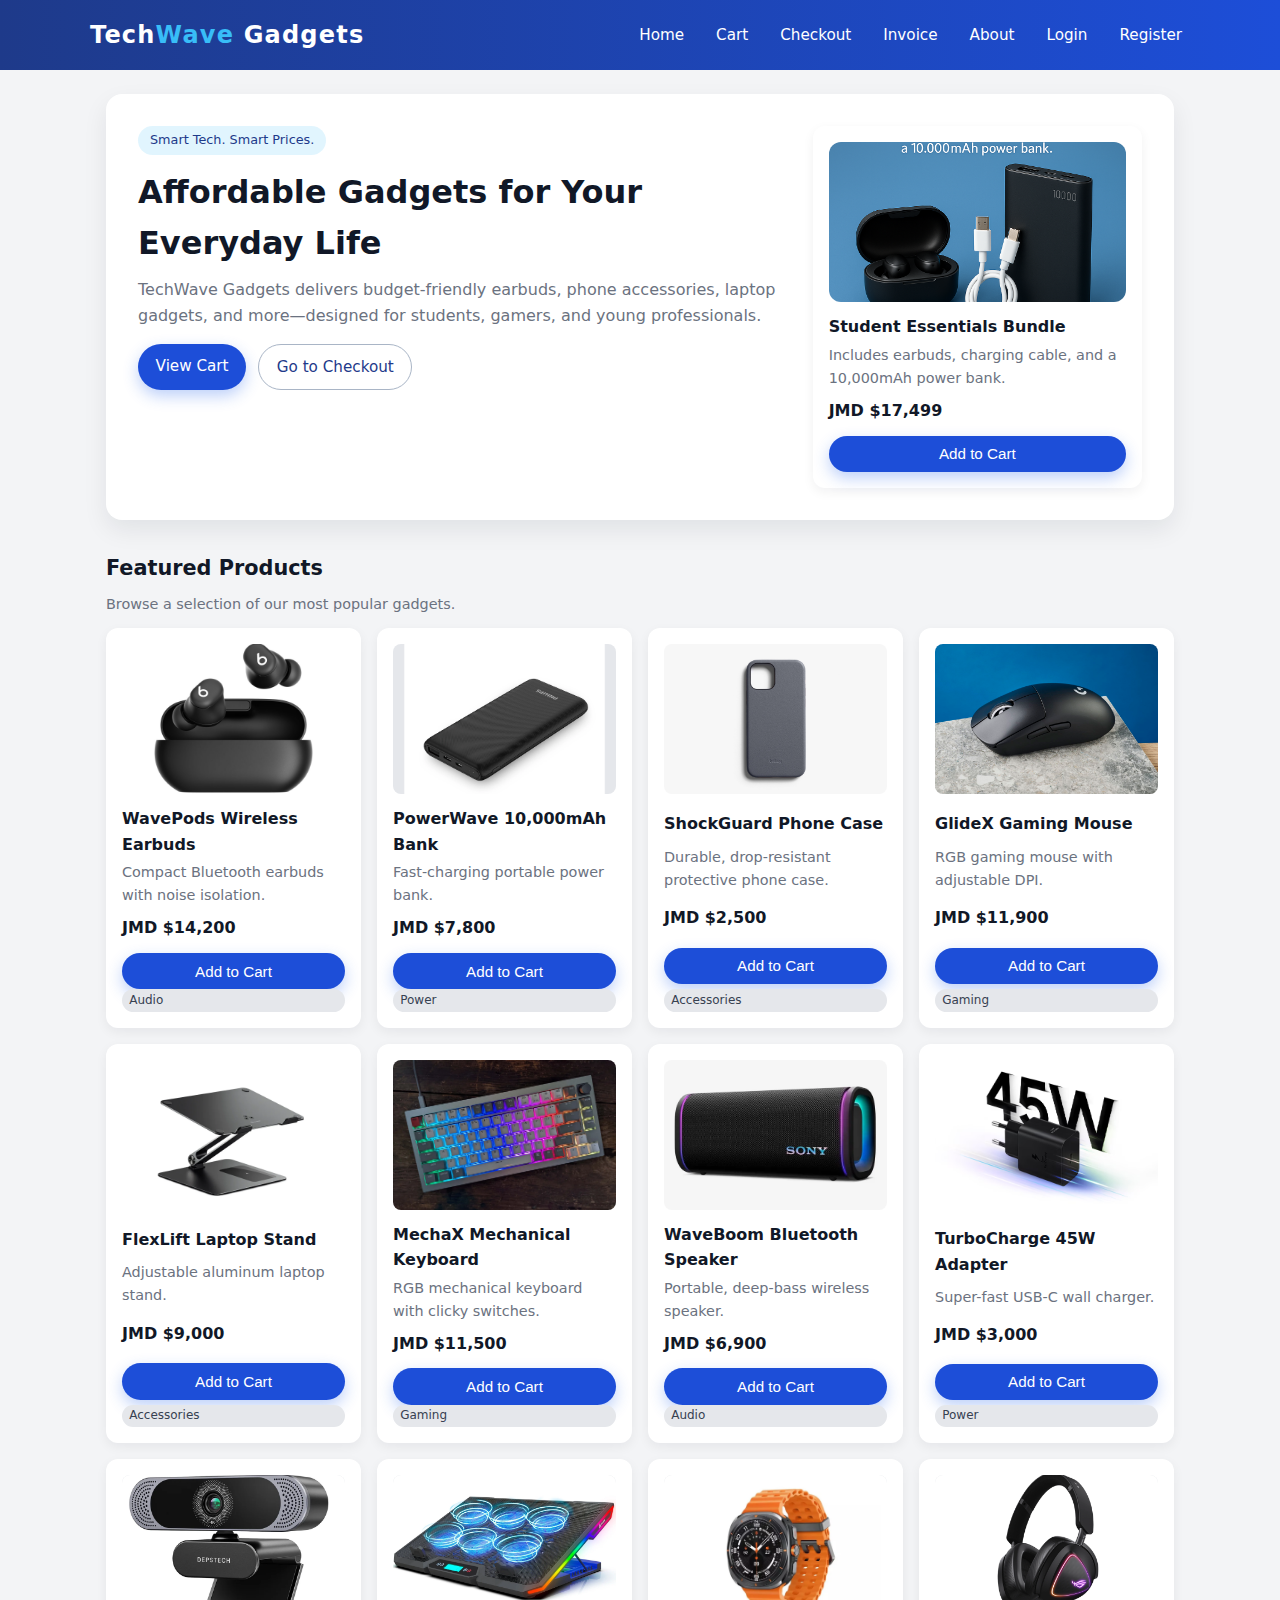
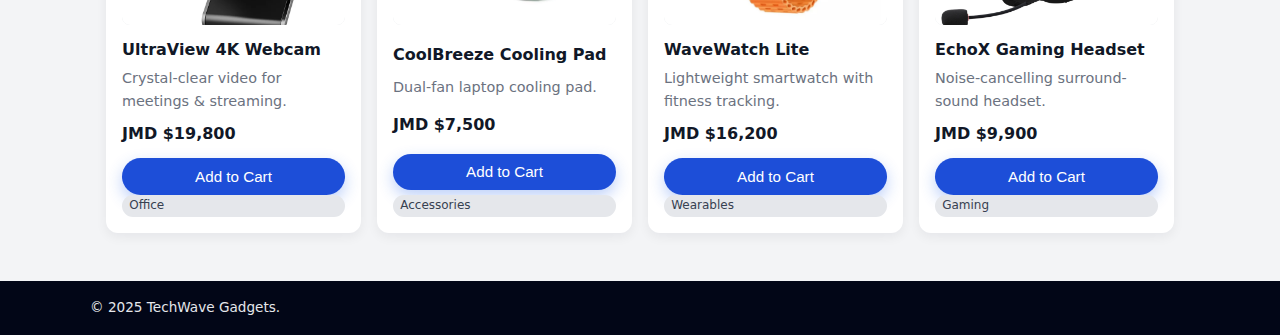
<file: index.html>
<!DOCTYPE html>
<html lang="en">
<head>
    <meta charset="UTF-8">
    <meta name="viewport" content="width=device-width, initial-scale=1.0">
    <title>TechWave Gadgets | Home</title>
    <link rel="stylesheet" href="Code/styles.css">
</head>
<body>

<header>
    <div class="navbar">
        <div class="logo">Tech<span>Wave</span> Gadgets</div>
        <nav>
            <ul>
                <li><a href="index.html">Home</a></li>
                <li><a href="Code/cart.html">Cart</a></li>
                <li><a href="Code/checkout.html">Checkout</a></li>
                <li><a href="Code/invoice.html">Invoice</a></li>
                <li><a href="Code/about.html">About</a></li>
                <li><a href="Code/login.html">Login</a></li>
                <li><a href="Code/register.html">Register</a></li>
            </ul>
        </nav>
    </div>
</header>

<main class="main-content">

    <!-- HERO SECTION -->
    <section class="hero">
        <div>
            <span class="hero-badge">Smart Tech. Smart Prices.</span>
            <h1>Affordable Gadgets for Your Everyday Life</h1>
            <p>
                TechWave Gadgets delivers budget-friendly earbuds, phone accessories, laptop gadgets,
                and more—designed for students, gamers, and young professionals.
            </p>
            <div class="hero-cta">
                <a href="Code/cart.html" class="btn btn-primary">View Cart</a>
                <a href="Code/checkout.html" class="btn btn-outline">Go to Checkout</a>
            </div>
        </div>

        <div>
    <div class="card">
        <img src="Images/Student Essentials Bundle.png" 
             alt="Student Essentials Bundle"
             style="height:160px; width:100%; object-fit:cover; border-radius:0.75rem; margin-bottom:0.75rem;">

        <h3>Student Essentials Bundle</h3>
        <p>Includes earbuds, charging cable, and a 10,000mAh power bank.</p>
        <div class="price">JMD $17,499</div>

        <button class="btn btn-primary add-to-cart" 
            data-name="Student Essentials Bundle" 
            data-price="17499">Add to Cart</button>
    </div>
</div>

    </section>

    <!-- PRODUCT GRID -->
    <section>
        <h2 class="section-title">Featured Products</h2>
        <p class="section-subtitle">Browse a selection of our most popular gadgets.</p>

        <div class="product-grid">

            <article class="card">
                <img src="Images/Earbuds.png" alt="Earbuds">
                <h3>WavePods Wireless Earbuds</h3>
                <p>Compact Bluetooth earbuds with noise isolation.</p>
                <div class="price">JMD $14,200</div>
                <button class="btn btn-primary add-to-cart" data-name="WavePods Wireless Earbuds" data-price="4200">Add to Cart</button>
                <span class="badge">Audio</span>
            </article>

            <article class="card">
                <img src="Images/PowerBank1.png" alt="Power bank">
                <h3>PowerWave 10,000mAh Bank</h3>
                <p>Fast-charging portable power bank.</p>
                <div class="price">JMD $7,800</div>
                <button class="btn btn-primary add-to-cart" data-name="PowerWave 10,000mAh Bank" data-price="3800">Add to Cart</button>
                <span class="badge">Power</span>
            </article>

            <article class="card">
                <img src="Images/Phone Case2.png" alt="Phone case">
                <h3>ShockGuard Phone Case</h3>
                <p>Durable, drop-resistant protective phone case.</p>
                <div class="price">JMD $2,500</div>
                <button class="btn btn-primary add-to-cart" data-name="ShockGuard Phone Case" data-price="1500">Add to Cart</button>
                <span class="badge">Accessories</span>
            </article>

            <article class="card">
                <img src="Images/Mouse1.png" alt="Gaming mouse">
                <h3>GlideX Gaming Mouse</h3>
                <p>RGB gaming mouse with adjustable DPI.</p>
                <div class="price">JMD $11,900</div>
                <button class="btn btn-primary add-to-cart" data-name="GlideX Gaming Mouse" data-price="2900">Add to Cart</button>
                <span class="badge">Gaming</span>
            </article>

            <article class="card">
                <img src="Images/Laptop Stand.png" alt="Laptop stand">
                <h3>FlexLift Laptop Stand</h3>
                <p>Adjustable aluminum laptop stand.</p>
                <div class="price">JMD $9,000</div>
                <button class="btn btn-primary add-to-cart" data-name="FlexLift Laptop Stand" data-price="3000">Add to Cart</button>
                <span class="badge">Accessories</span>
            </article>

            <article class="card">
                <img src="Images/Keyboard.png" alt="Mechanical keyboard">
                <h3>MechaX Mechanical Keyboard</h3>
                <p>RGB mechanical keyboard with clicky switches.</p>
                <div class="price">JMD $11,500</div>
                <button class="btn btn-primary add-to-cart" data-name="MechaX Mechanical Keyboard" data-price="7500">Add to Cart</button>
                <span class="badge">Gaming</span>
            </article>

            <article class="card">
                <img src="Images/Speaker.png" alt="Bluetooth speaker">
                <h3>WaveBoom Bluetooth Speaker</h3>
                <p>Portable, deep-bass wireless speaker.</p>
                <div class="price">JMD $6,900</div>
                <button class="btn btn-primary add-to-cart" data-name="WaveBoom Bluetooth Speaker" data-price="4900">Add to Cart</button>
                <span class="badge">Audio</span>
            </article>

            <article class="card">
                <img src="Images/Charger.png" alt="USB-C charger">
                <h3>TurboCharge 45W Adapter</h3>
                <p>Super-fast USB-C wall charger.</p>
                <div class="price">JMD $3,000</div>
                <button class="btn btn-primary add-to-cart" data-name="TurboCharge 25W Adapter" data-price="2000">Add to Cart</button>
                <span class="badge">Power</span>
            </article>

            <article class="card">
                <img src="Images/Webacm.png" alt="Webcam">
                <h3>UltraView 4K Webcam</h3>
                <p>Crystal-clear video for meetings & streaming.</p>
                <div class="price">JMD $19,800</div>
                <button class="btn btn-primary add-to-cart" data-name="UltraView 4K Webcam" data-price="6800">Add to Cart</button>
                <span class="badge">Office</span>
            </article>

            <article class="card">
                <img src="Images/CoolingPad1.png" alt="Cooling pad">
                <h3>CoolBreeze Cooling Pad</h3>
                <p>Dual-fan laptop cooling pad.</p>
                <div class="price">JMD $7,500</div>
                <button class="btn btn-primary add-to-cart" data-name="CoolBreeze Cooling Pad" data-price="3500">Add to Cart</button>
                <span class="badge">Accessories</span>
            </article>

            <article class="card">
                <img src="Images/Watch1.png" alt="Smartwatch">
                <h3>WaveWatch Lite</h3>
                <p>Lightweight smartwatch with fitness tracking.</p>
                <div class="price">JMD $16,200</div>
                <button class="btn btn-primary add-to-cart" data-name="WaveWatch Lite" data-price="6200">Add to Cart</button>
                <span class="badge">Wearables</span>
            </article>

            <article class="card">
                <img src="Images/Headset.png" alt="Gaming headset">
                <h3>EchoX Gaming Headset</h3>
                <p>Noise-cancelling surround-sound headset.</p>
                <div class="price">JMD $9,900</div>
                <button class="btn btn-primary add-to-cart" data-name="EchoX Gaming Headset" data-price="5900">Add to Cart</button>
                <span class="badge">Gaming</span>
            </article>

        </div>
    </section>

</main>

<footer>
    <div class="footer-inner">
        <span>&copy; 2025 TechWave Gadgets.</span>
    </div>
</footer>

<script>
    let cart = JSON.parse(localStorage.getItem("cart")) || [];

    function saveCart() {
        localStorage.setItem("cart", JSON.stringify(cart));
    }

    document.querySelectorAll(".add-to-cart").forEach(btn => {
        btn.addEventListener("click", () => {
            let name = btn.getAttribute("data-name");
            let price = parseFloat(btn.getAttribute("data-price"));

            let existing = cart.find(item => item.name === name);

            if (existing) {
                existing.qty++;
            } else {
                cart.push({ name, price, qty: 1 });
            }

            saveCart();
            alert(name + " added to cart!");
        });
    });
</script>

</body>
</html>
</file>
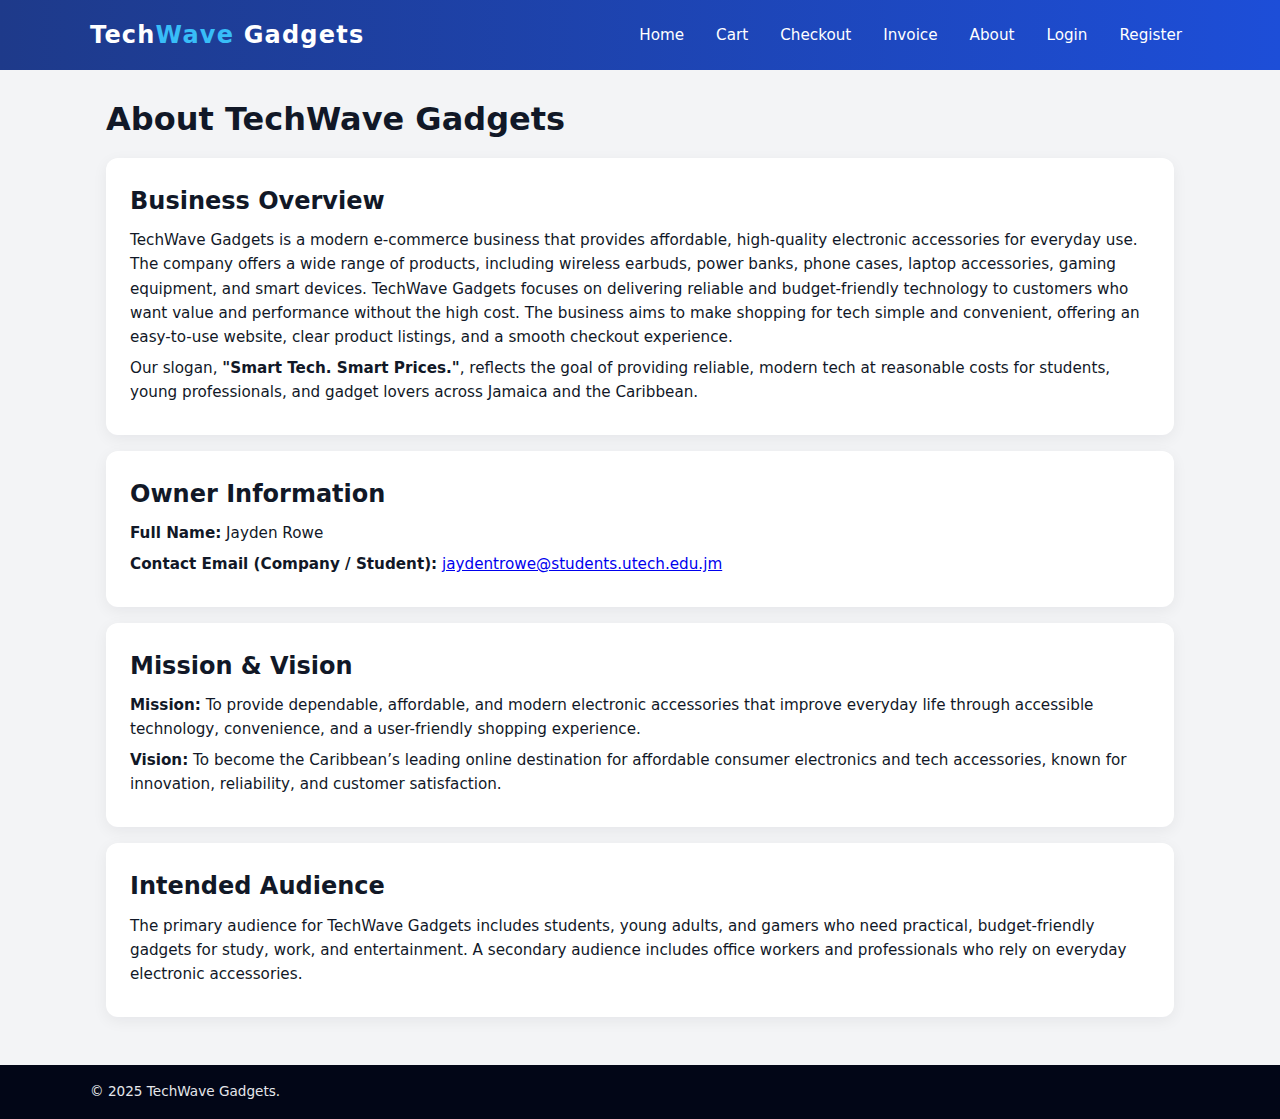
<file: Code/about.html>
<!DOCTYPE html>
<html lang="en">
<head>
    <meta charset="UTF-8">
    <meta name="viewport" content="width=device-width, initial-scale=1.0">
    <title>TechWave Gadgets | About Us</title>
    <link rel="stylesheet" href="styles.css">
</head>
<body>
<header>
    <div class="navbar">
        <div class="logo">Tech<span>Wave</span> Gadgets</div>
        <nav aria-label="Main navigation">
            <ul>
                <li><a href="../index.html">Home</a></li>
                <li><a href="cart.html">Cart</a></li>
                <li><a href="checkout.html">Checkout</a></li>
                <li><a href="invoice.html">Invoice</a></li>
                <li><a href="about.html">About</a></li>
                <li><a href="login.html">Login</a></li>
                <li><a href="register.html">Register</a></li>
            </ul>
        </nav>
    </div>
</header>

<main class="main-content">
    <h1>About TechWave Gadgets</h1>
    <p class="section-subtitle">
    </p>

    <section class="about-card">
        <h2>Business Overview</h2>
        <p>
            TechWave Gadgets is a modern e-commerce business that provides affordable, high-quality electronic 
            accessories for everyday use. The company offers a wide range of products, including wireless earbuds, 
            power banks, phone cases, laptop accessories, gaming equipment, and smart devices.
            TechWave Gadgets focuses on delivering reliable and budget-friendly technology to customers who want 
            value and performance without the high cost. The business aims to make shopping for tech simple and 
            convenient, offering an easy-to-use website, clear product listings, and a smooth checkout experience.
        </p>
        <p>
            Our slogan, <strong>"Smart Tech. Smart Prices."</strong>, reflects the goal of providing reliable, modern tech
            at reasonable costs for students, young professionals, and gadget lovers across Jamaica and the Caribbean.
        </p>
    </section>

    <section class="about-card">
        <h2>Owner Information</h2>
        <p><strong>Full Name:</strong> Jayden Rowe</p>
        <p>
            <strong>Contact Email (Company / Student):</strong>
            <a href="mailto:jaydentrowe@students.utech.edu.jm">jaydentrowe@students.utech.edu.jm</a>
        </p>
    </section>

    <section class="about-card">
        <h2>Mission & Vision</h2>
        <p><strong>Mission:</strong> To provide dependable, affordable, and modern electronic accessories that improve
            everyday life through accessible technology, convenience, and a user-friendly shopping experience.
        </p>
        <p><strong>Vision:</strong> To become the Caribbean’s leading online destination for affordable consumer electronics
            and tech accessories, known for innovation, reliability, and customer satisfaction.
        </p>
    </section>

    <section class="about-card">
        <h2>Intended Audience</h2>
        <p>
            The primary audience for TechWave Gadgets includes students, young adults, and gamers who
            need practical, budget-friendly gadgets for study, work, and entertainment. A secondary audience
            includes office workers and professionals who rely on everyday electronic accessories.
        </p>
    </section>
</main>

<footer>
    <div class="footer-inner">
        <span>&copy; 2025 TechWave Gadgets.</span>
    </div>
</footer>
</body>
</html>
</file>
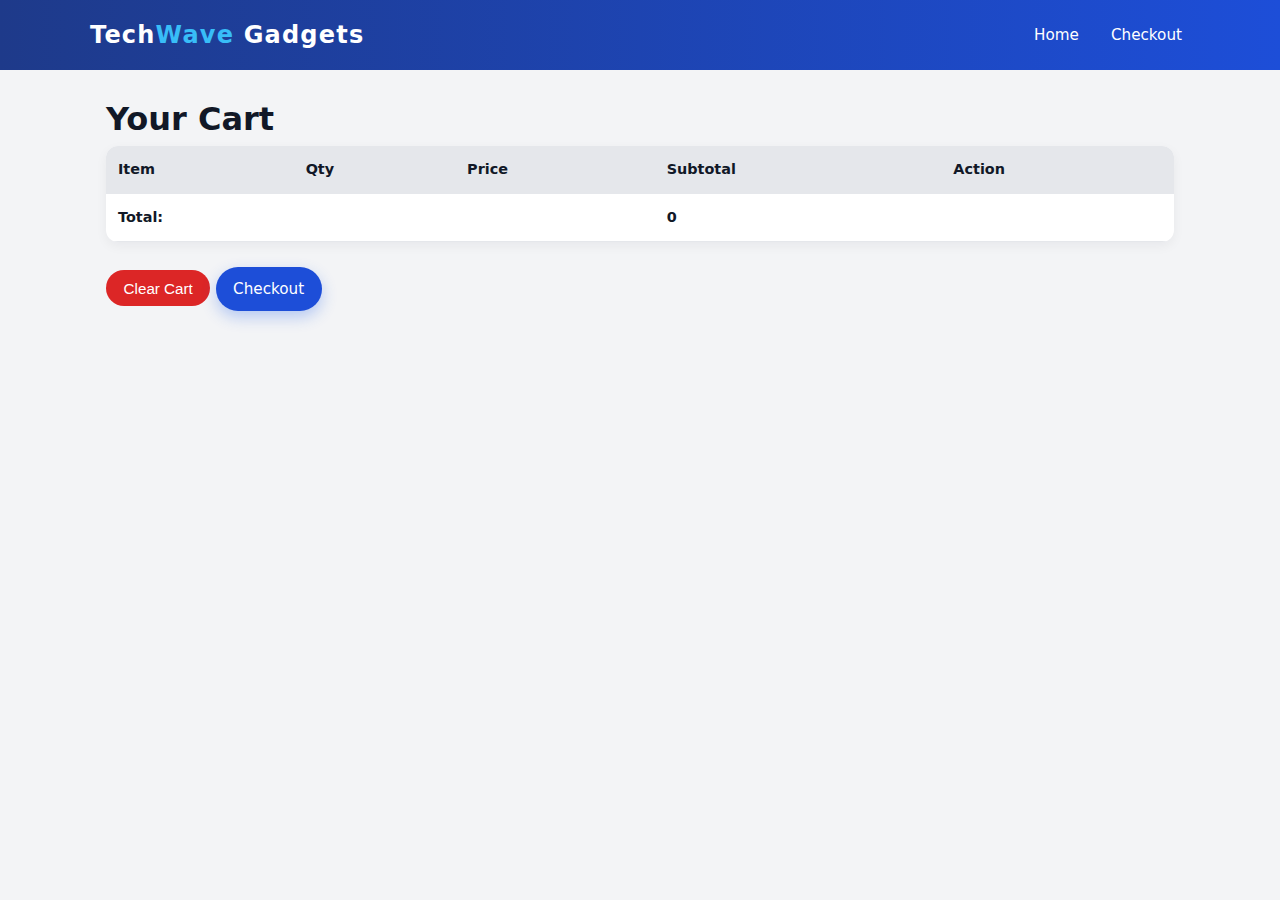
<file: Code/cart.html>
<!DOCTYPE html>
<html lang="en">
<head>
    <meta charset="UTF-8">
    <meta name="viewport" content="width=device-width, initial-scale=1.0">
    <title>TechWave Gadgets | Cart</title>
    <link rel="stylesheet" href="styles.css">
</head>
<body>

<header>
    <div class="navbar">
        <div class="logo">Tech<span>Wave</span> Gadgets</div>
        <nav>
            <ul>
                <li><a href="../index.html">Home</a></li>
                <li><a href="checkout.html">Checkout</a></li>
            </ul>
        </nav>
    </div>
</header>

<main class="main-content">
    <h1>Your Cart</h1>

    <table id="cart-table">
        <thead>
            <tr>
                <th>Item</th>
                <th>Qty</th>
                <th>Price</th>
                <th>Subtotal</th>
                <th>Action</th>
            </tr>
        </thead>

        <tbody></tbody>

        <tfoot>
            <tr>
                <td colspan="3"><strong>Total:</strong></td>
                <td id="cart-total">0</td>
                <td></td>
            </tr>
        </tfoot>
    </table>

    <br>

    <button id="clear-cart" class="btn btn-danger">Clear Cart</button>
    <a href="checkout.html" class="btn btn-primary">Checkout</a>
</main>

<script>
    let cart = JSON.parse(localStorage.getItem("cart")) || [];

    function saveCart() { localStorage.setItem("cart", JSON.stringify(cart)); }

    function renderCart() {
        let tbody = document.querySelector("#cart-table tbody");
        tbody.innerHTML = "";
        let total = 0;

        cart.forEach((item, index) => {
            let subtotal = item.qty * item.price;
            total += subtotal;

            tbody.innerHTML += `
                <tr>
                    <td>${item.name}</td>
                    <td>${item.qty}</td>
                    <td>${item.price}</td>
                    <td>${subtotal}</td>
                    <td>
                        <button class="btn btn-danger delete-item" data-index="${index}">
                            Delete
                        </button>
                    </td>
                </tr>
            `;
        });

        document.getElementById("cart-total").innerText = total;
    }

    document.addEventListener("click", function(e) {
        if (e.target.classList.contains("delete-item")) {
            cart.splice(e.target.dataset.index, 1);
            saveCart();
            renderCart();
        }
    });

    document.getElementById("clear-cart").addEventListener("click", () => {
        cart = [];
        saveCart();
        renderCart();
    });

    renderCart();
</script>

</body>
</html>
</file>
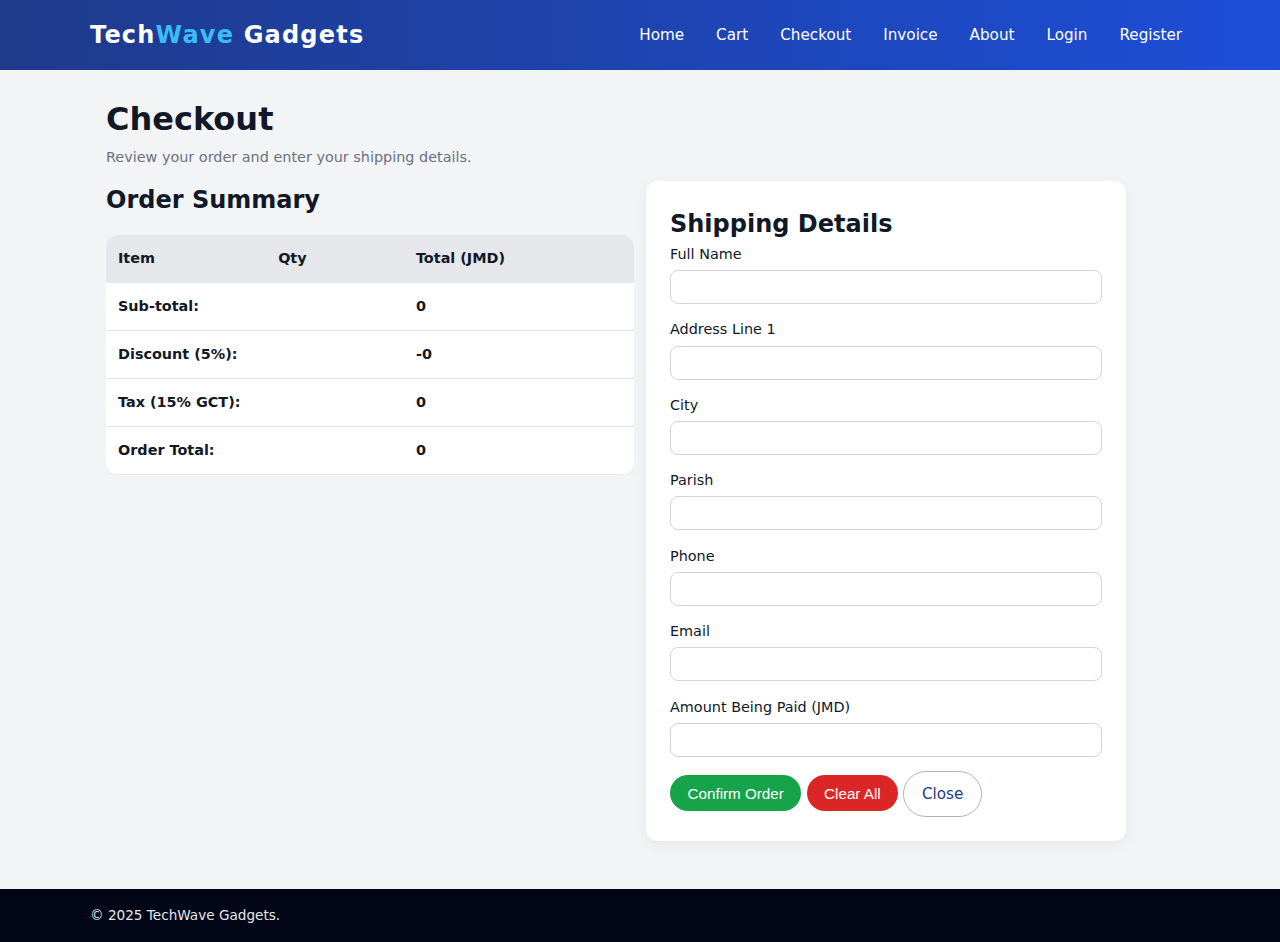
<file: Code/checkout.html>
<!DOCTYPE html>
<html lang="en">
<head>
    <meta charset="UTF-8">
    <meta name="viewport" content="width=device-width, initial-scale=1.0">
    <title>TechWave Gadgets | Checkout</title>
    <link rel="stylesheet" href="styles.css">
</head>
<body>

<header>
    <div class="navbar">
        <div class="logo">Tech<span>Wave</span> Gadgets</div>
        <nav aria-label="Main navigation">
            <ul>
                <li><a href="../index.html">Home</a></li>
                <li><a href="cart.html">Cart</a></li>
                <li><a href="checkout.html">Checkout</a></li>
                <li><a href="invoice.html">Invoice</a></li>
                <li><a href="about.html">About</a></li>
                <li><a href="login.html">Login</a></li>
                <li><a href="register.html">Register</a></li>
            </ul>
        </nav>
    </div>
</header>

<main class="main-content">
    <h1>Checkout</h1>
    <p class="section-subtitle">Review your order and enter your shipping details.</p>

    <section>
        <div class="form-grid-two">

            <!-- ORDER SUMMARY (DYNAMIC) -->
            <div>
                <h2>Order Summary</h2>
                <div class="table-wrapper">
                    <table>
                        <thead>
                            <tr>
                                <th>Item</th>
                                <th>Qty</th>
                                <th>Total (JMD)</th>
                            </tr>
                        </thead>
                        <tbody id="checkout-items"></tbody>

                        <tfoot>
                            <tr>
                                <td colspan="2">Sub-total:</td>
                                <td id="subtotal"></td>
                            </tr>
                            <tr>
                                <td colspan="2">Discount (5%):</td>
                                <td id="discount"></td>
                            </tr>
                            <tr>
                                <td colspan="2">Tax (15% GCT):</td>
                                <td id="tax"></td>
                            </tr>
                            <tr>
                                <td colspan="2"><strong>Order Total:</strong></td>
                                <td><strong id="total"></strong></td>
                            </tr>
                        </tfoot>
                    </table>
                </div>
            </div>

            <!-- SHIPPING FORM -->
            <form id="checkoutForm">
                <h2>Shipping Details</h2>

                <div class="form-group">
                    <label for="ship-name">Full Name</label>
                    <input type="text" id="ship-name" required>
                </div>

                <div class="form-group">
                    <label for="ship-address1">Address Line 1</label>
                    <input type="text" id="ship-address1" required>
                </div>

                <div class="form-group">
                    <label for="ship-city">City</label>
                    <input type="text" id="ship-city" required>
                </div>

                <div class="form-group">
                    <label for="ship-parish">Parish</label>
                    <input type="text" id="ship-parish" required>
                </div>

                <div class="form-group">
                    <label for="ship-phone">Phone</label>
                    <input type="tel" id="ship-phone" required>
                </div>

                <div class="form-group">
                    <label for="ship-email">Email</label>
                    <input type="email" id="ship-email" required>
                </div>

                <div class="form-group">
                    <label for="ship-amount">Amount Being Paid (JMD)</label>
                    <input type="number" id="ship-amount" step="0.01" required>
                </div>

                <button type="submit" class="btn btn-success">Confirm Order</button>
                <button type="reset" class="btn btn-danger">Clear All</button>
                <a href="../index.html" class="btn btn-outline">Close</a>
            </form>

        </div>
    </section>
</main>

<footer>
    <div class="footer-inner">
        <span>&copy; 2025 TechWave Gadgets.</span>
    </div>
</footer>

<script>
// ====================
// LOAD CART DYNAMICALLY
// ====================
let cart = JSON.parse(localStorage.getItem("cart")) || [];

let tbody = document.getElementById("checkout-items");

let subtotal = 0;

cart.forEach(item => {
    let itemTotal = item.qty * item.price;
    subtotal += itemTotal;

    tbody.innerHTML += `
        <tr>
            <td>${item.name}</td>
            <td>${item.qty}</td>
            <td>${itemTotal.toLocaleString()}</td>
        </tr>
    `;
});

// Calculations
let discount = subtotal * 0.05;
let tax = (subtotal - discount) * 0.15;
let total = subtotal - discount + tax;

// Display values
document.getElementById("subtotal").innerText = subtotal.toLocaleString();
document.getElementById("discount").innerText = "-" + discount.toLocaleString();
document.getElementById("tax").innerText = tax.toLocaleString();
document.getElementById("total").innerText = total.toLocaleString();

// ====================
// CONFIRM ORDER
// ====================

document.getElementById("checkoutForm").addEventListener("submit", function(e) {
    e.preventDefault();
    alert("Order confirmed! Your invoice will be generated.");
    window.location.href = "invoice.html";
});
</script>

</body>
</html>
</file>
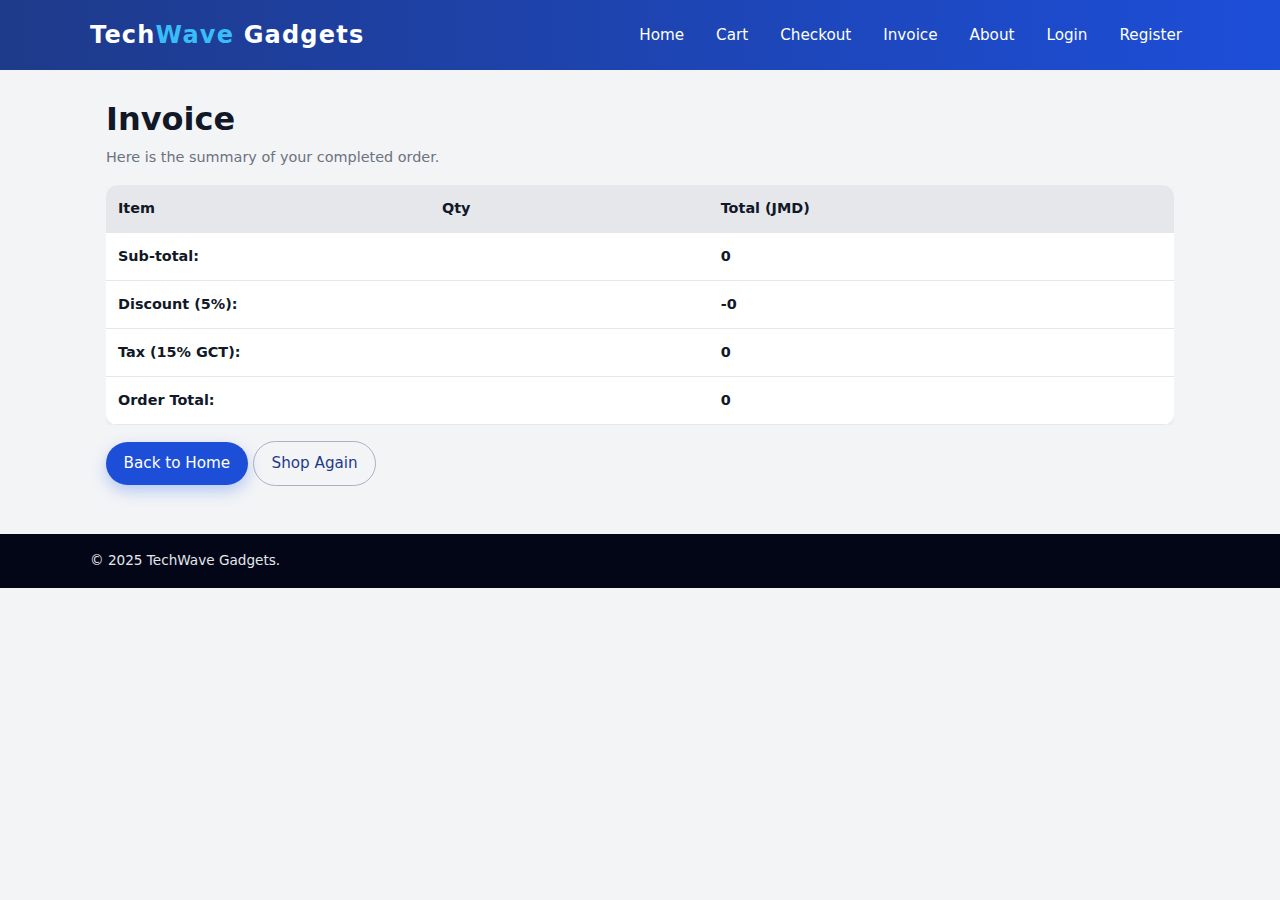
<file: Code/invoice.html>
<!DOCTYPE html>
<html lang="en">
<head>
    <meta charset="UTF-8">
    <meta name="viewport" content="width=device-width, initial-scale=1.0">
    <title>TechWave Gadgets | Invoice</title>
    <link rel="stylesheet" href="styles.css">
</head>
<body>

<header>
    <div class="navbar">
        <div class="logo">Tech<span>Wave</span> Gadgets</div>
        <nav aria-label="Main navigation">
            <ul>
                <li><a href="../index.html">Home</a></li>
                <li><a href="cart.html">Cart</a></li>
                <li><a href="checkout.html">Checkout</a></li>
                <li><a href="invoice.html">Invoice</a></li>
                <li><a href="about.html">About</a></li>
                <li><a href="login.html">Login</a></li>
                <li><a href="register.html">Register</a></li>
            </ul>
        </nav>
    </div>
</header>

<main class="main-content">
    <h1>Invoice</h1>
    <p class="section-subtitle">Here is the summary of your completed order.</p>

    <section>
        <div class="table-wrapper">
            <table>
                <thead>
                    <tr>
                        <th>Item</th>
                        <th>Qty</th>
                        <th>Total (JMD)</th>
                    </tr>
                </thead>
                <tbody id="invoice-items"></tbody>

                <tfoot>
                    <tr>
                        <td colspan="2">Sub-total:</td>
                        <td id="subtotal"></td>
                    </tr>
                    <tr>
                        <td colspan="2">Discount (5%):</td>
                        <td id="discount"></td>
                    </tr>
                    <tr>
                        <td colspan="2">Tax (15% GCT):</td>
                        <td id="tax"></td>
                    </tr>
                    <tr>
                        <td colspan="2"><strong>Order Total:</strong></td>
                        <td><strong id="total"></strong></td>
                    </tr>
                </tfoot>
            </table>
        </div>

        <div style="margin-top:1rem;">
            <a href="../index.html" class="btn btn-primary">Back to Home</a>
            <a href="cart.html" class="btn btn-outline">Shop Again</a>
        </div>
    </section>
</main>

<footer>
    <div class="footer-inner">
        <span>&copy; 2025 TechWave Gadgets.</span>
    </div>
</footer>

<script>
// ====================
// LOAD CART FOR INVOICE
// ====================
let cart = JSON.parse(localStorage.getItem("cart")) || [];

let tbody = document.getElementById("invoice-items");

let subtotal = 0;

cart.forEach(item => {
    let itemTotal = item.qty * item.price;
    subtotal += itemTotal;

    tbody.innerHTML += `
        <tr>
            <td>${item.name}</td>
            <td>${item.qty}</td>
            <td>${itemTotal.toLocaleString()}</td>
        </tr>
    `;
});

// Calculations
let discount = subtotal * 0.05;
let tax = (subtotal - discount) * 0.15;
let total = subtotal - discount + tax;

// Display totals
document.getElementById("subtotal").innerText = subtotal.toLocaleString();
document.getElementById("discount").innerText = "-" + discount.toLocaleString();
document.getElementById("tax").innerText = tax.toLocaleString();
document.getElementById("total").innerText = total.toLocaleString();

// OPTIONAL: Clear cart after invoice
// localStorage.removeItem("cart");
</script>

</body>
</html>
</file>
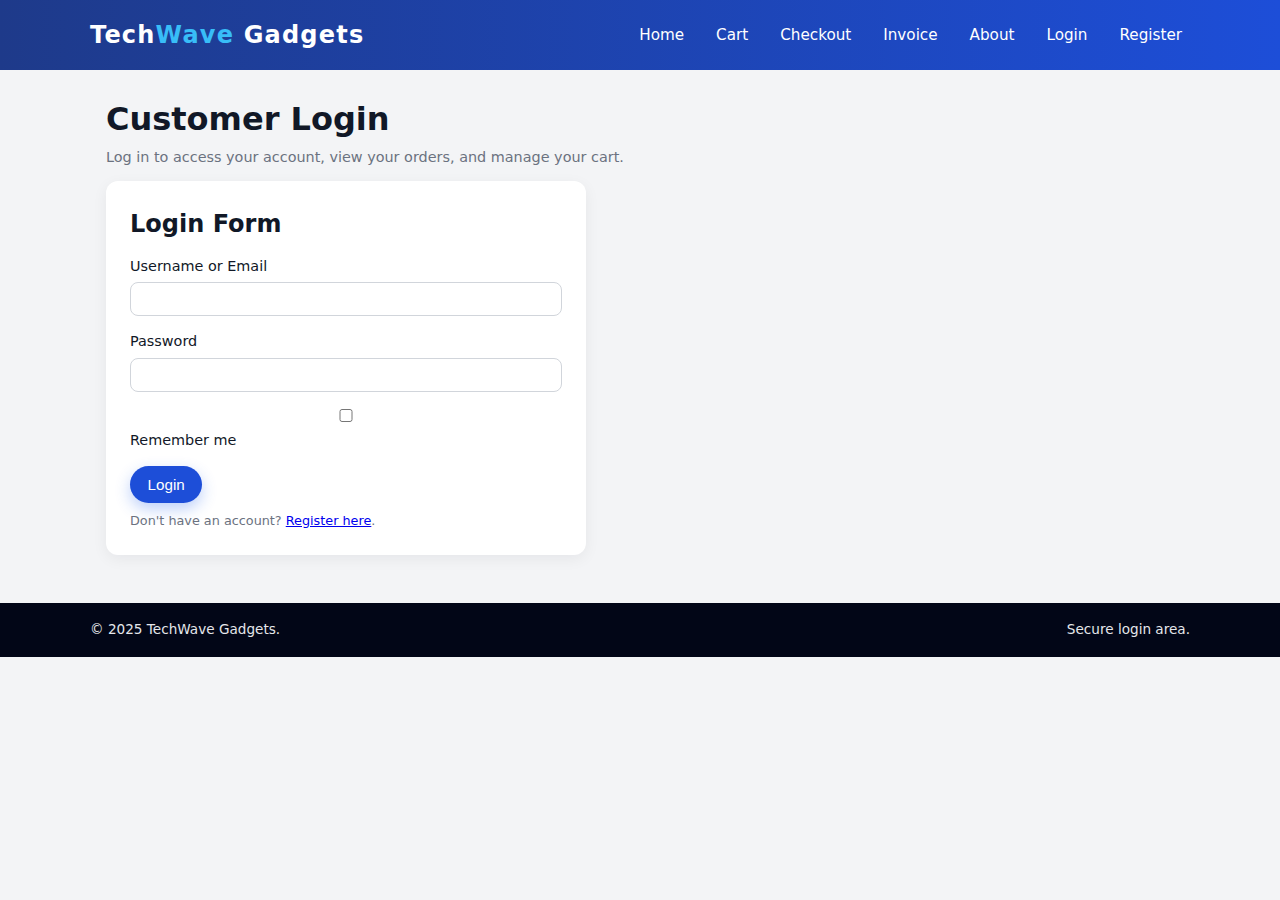
<file: Code/login.html>
<!DOCTYPE html>
<html lang="en">
<head>
    <meta charset="UTF-8">
    <meta name="viewport" content="width=device-width, initial-scale=1.0">
    <title>TechWave Gadgets | Login</title>
    <link rel="stylesheet" href="styles.css">
</head>
<body>

<header>
    <div class="navbar">
        <div class="logo">Tech<span>Wave</span> Gadgets</div>
        <nav aria-label="Main navigation">
            <ul>
                <li><a href="../index.html">Home</a></li>
                <li><a href="cart.html">Cart</a></li>
                <li><a href="checkout.html">Checkout</a></li>
                <li><a href="invoice.html">Invoice</a></li>
                <li><a href="about.html">About</a></li>
                <li><a href="login.html">Login</a></li>
                <li><a href="register.html">Register</a></li>
            </ul>
        </nav>
    </div>
</header>

<main class="main-content">
    <h1>Customer Login</h1>
    <p class="section-subtitle">
        Log in to access your account, view your orders, and manage your cart.
    </p>

    <form id="loginForm" aria-labelledby="login-form-title">
        <h2 id="login-form-title" style="margin-bottom:0.75rem;">Login Form</h2>

        <div class="form-group">
            <label for="login-username">Username or Email</label>
            <input type="text" id="login-username" name="username" required>
        </div>

        <div class="form-group">
            <label for="login-password">Password</label>
            <input type="password" id="login-password" name="password" required>
        </div>

        <div class="form-group">
            <label>
                <input type="checkbox" name="remember">
                Remember me
            </label>
        </div>

        <button type="submit" class="btn btn-primary">Login</button>

        <p class="small-text" style="margin-top:0.5rem;">
            Don't have an account? <a href="register.html">Register here</a>.
        </p>
    </form>
</main>

<footer>
    <div class="footer-inner">
        <span>&copy; 2025 TechWave Gadgets.</span>
        <span>Secure login area.</span>
    </div>
</footer>

<script>
// ==========================
// LOGIN SYSTEM
// ==========================

document.getElementById("loginForm").addEventListener("submit", function(e) {
    e.preventDefault();

    let usernameInput = document.getElementById("login-username").value.trim();
    let passwordInput = document.getElementById("login-password").value;

    let users = JSON.parse(localStorage.getItem("users")) || [];

    // Find user by username OR email
    let validUser = users.find(user => 
        (user.username === usernameInput || user.email === usernameInput) &&
        user.password === passwordInput
    );

    if (!validUser) {
        alert("Invalid username/email or password.");
        return;
    }

    // Store logged-in user
    localStorage.setItem("loggedInUser", JSON.stringify(validUser));

    alert("Login successful! Redirecting to home...");

    // Redirect to home page
    window.location.href = "../index.html";
});
</script>

</body>
</html>
</file>
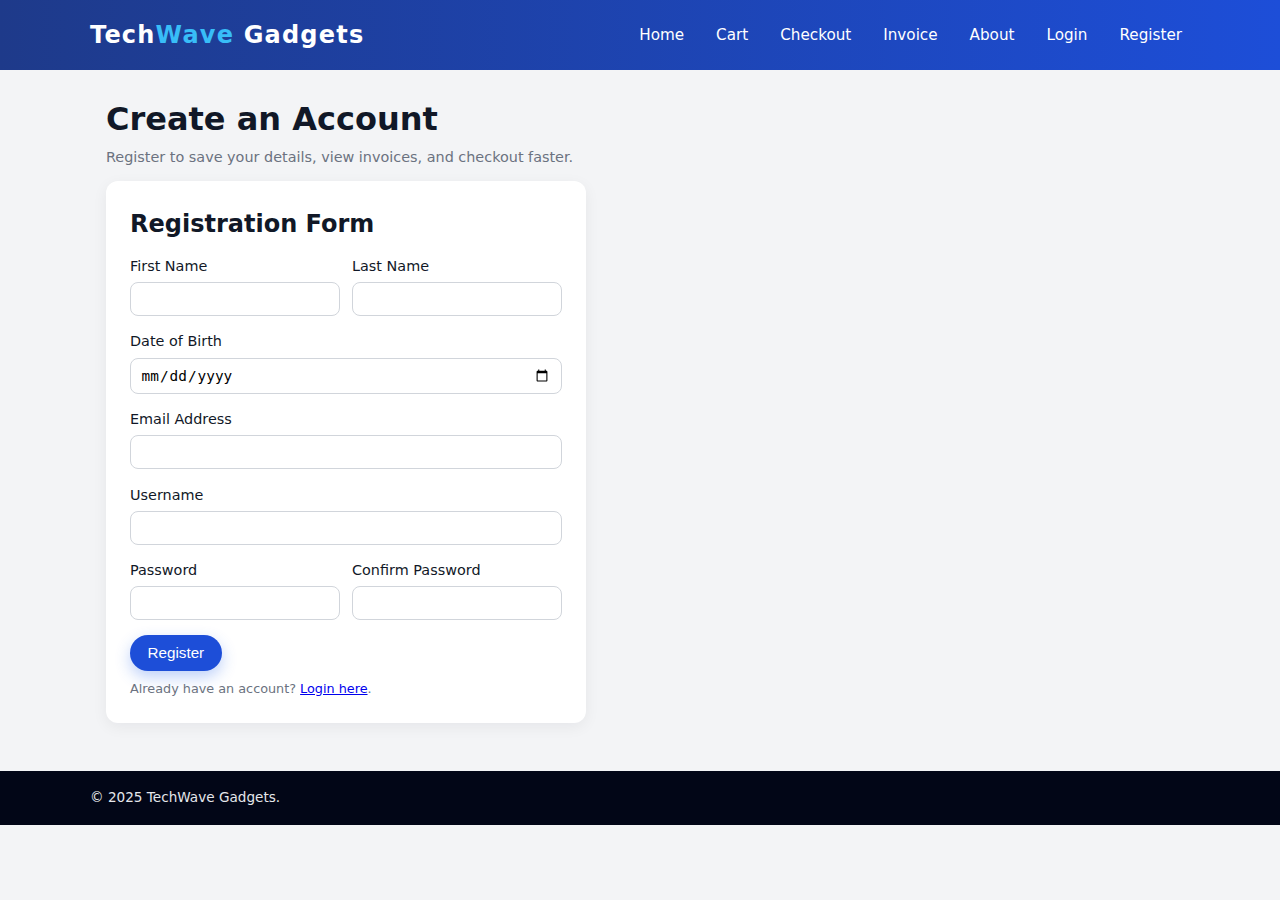
<file: Code/register.html>
<!DOCTYPE html>
<html lang="en">
<head>
    <meta charset="UTF-8">
    <meta name="viewport" content="width=device-width, initial-scale=1.0">
    <title>TechWave Gadgets | Register</title>
    <link rel="stylesheet" href="styles.css">
</head>
<body>

<header>
    <div class="navbar">
        <div class="logo">Tech<span>Wave</span> Gadgets</div>
        <nav aria-label="Main navigation">
            <ul>
                <li><a href="../index.html">Home</a></li>
                <li><a href="cart.html">Cart</a></li>
                <li><a href="checkout.html">Checkout</a></li>
                <li><a href="invoice.html">Invoice</a></li>
                <li><a href="about.html">About</a></li>
                <li><a href="login.html">Login</a></li>
                <li><a href="register.html">Register</a></li>
            </ul>
        </nav>
    </div>
</header>

<main class="main-content">
    <h1>Create an Account</h1>
    <p class="section-subtitle">
        Register to save your details, view invoices, and checkout faster.
    </p>

    <form id="registerForm" aria-labelledby="register-form-title">
        <h2 id="register-form-title" style="margin-bottom:0.75rem;">Registration Form</h2>

        <div class="form-grid-two">
            <div class="form-group">
                <label for="reg-firstname">First Name</label>
                <input type="text" id="reg-firstname" name="firstname" required>
            </div>
            <div class="form-group">
                <label for="reg-lastname">Last Name</label>
                <input type="text" id="reg-lastname" name="lastname" required>
            </div>
        </div>

        <div class="form-group">
            <label for="reg-dob">Date of Birth</label>
            <input type="date" id="reg-dob" name="dob" required>
        </div>

        <div class="form-group">
            <label for="reg-email">Email Address</label>
            <input type="email" id="reg-email" name="email" required>
        </div>

        <div class="form-group">
            <label for="reg-username">Username</label>
            <input type="text" id="reg-username" name="username" required>
        </div>

        <div class="form-grid-two">
            <div class="form-group">
                <label for="reg-password">Password</label>
                <input type="password" id="reg-password" name="password" required>
            </div>
            <div class="form-group">
                <label for="reg-confirmpassword">Confirm Password</label>
                <input type="password" id="reg-confirmpassword" name="confirm_password" required>
            </div>
        </div>

        <button type="submit" class="btn btn-primary">Register</button>

        <p class="small-text" style="margin-top:0.5rem;">
            Already have an account? <a href="login.html">Login here</a>.
        </p>
    </form>
</main>

<footer>
    <div class="footer-inner">
        <span>&copy; 2025 TechWave Gadgets.</span>
    </div>
</footer>

<script>
// ==========================
// HANDLE REGISTRATION
// ==========================

document.getElementById("registerForm").addEventListener("submit", function(e) {
    e.preventDefault();

    let firstname = document.getElementById("reg-firstname").value.trim();
    let lastname = document.getElementById("reg-lastname").value.trim();
    let dob = document.getElementById("reg-dob").value;
    let email = document.getElementById("reg-email").value.trim();
    let username = document.getElementById("reg-username").value.trim();
    let password = document.getElementById("reg-password").value;
    let confirm = document.getElementById("reg-confirmpassword").value;

    // Check password match
    if (password !== confirm) {
        alert("Passwords do not match.");
        return;
    }

    // Load existing users
    let users = JSON.parse(localStorage.getItem("users")) || [];

    // Prevent duplicate usernames
    if (users.some(user => user.username === username)) {
        alert("Username already exists. Choose another.");
        return;
    }

    // Save new user
    let newUser = {
        firstname,
        lastname,
        dob,
        email,
        username,
        password // (Stored in plain text only for project requirement)
    };

    users.push(newUser);
    localStorage.setItem("users", JSON.stringify(users));

    alert("Registration successful! Redirecting to login...");

    // Redirect to login page
    window.location.href = "login.html";
});
</script>

</body>
</html>
</file>
<file: Code/styles.css>
/* styles.css */
/* TechWave Gadgets - Global Styles */

/* CSS Variables: Color Palette */
:root {
    --primary: #1d4ed8;       /* Blue - trust, tech */
    --primary-dark: #1e3a8a;
    --accent: #38bdf8;        /* Light blue accent */
    --bg: #f3f4f6;            /* Light gray background */
    --card-bg: #ffffff;
    --text-main: #111827;
    --text-muted: #6b7280;
    --danger: #dc2626;
    --success: #16a34a;
}

/* Global Reset */
* {
    margin: 0;
    padding: 0;
    box-sizing: border-box;
}

body {
    font-family: system-ui, -apple-system, BlinkMacSystemFont, "Segoe UI", sans-serif;
    background-color: var(--bg);
    color: var(--text-main);
    line-height: 1.6;
}

/* Layout */
header {
    background: linear-gradient(90deg, var(--primary-dark), var(--primary));
    color: white;
    padding: 1rem 2rem;
}

.navbar {
    max-width: 1100px;
    margin: 0 auto;
    display: flex;
    align-items: center;
    justify-content: space-between;
}

.logo {
    font-weight: 700;
    font-size: 1.5rem;
    letter-spacing: 0.05em;
}

.logo span {
    color: var(--accent);
}

nav ul {
    list-style: none;
    display: flex;
    gap: 1rem;
}

nav a {
    color: white;
    text-decoration: none;
    font-size: 0.95rem;
    padding: 0.25rem 0.5rem;
    border-radius: 999px;
    transition: background 0.2s;
}

nav a:hover,
nav a:focus {
    background-color: rgba(15, 23, 42, 0.4);
}

.main-content {
    max-width: 1100px;
    margin: 1.5rem auto 3rem;
    padding: 0 1rem;
}

/* Hero / Banner */
.hero {
    background-color: var(--card-bg);
    border-radius: 1rem;
    padding: 2rem;
    display: grid;
    grid-template-columns: 2fr 1fr;
    gap: 1rem;
    box-shadow: 0 10px 25px rgba(15, 23, 42, 0.08);
}

.hero h1 {
    font-size: 2rem;
    margin-bottom: 0.5rem;
}

.hero p {
    color: var(--text-muted);
    margin-bottom: 1rem;
}

.hero-badge {
    display: inline-block;
    background-color: rgba(56, 189, 248, 0.15);
    color: var(--primary-dark);
    padding: 0.25rem 0.75rem;
    border-radius: 999px;
    font-size: 0.8rem;
    margin-bottom: 0.75rem;
}

.hero-cta {
    display: flex;
    gap: 0.75rem;
    flex-wrap: wrap;
    margin-top: 0.75rem;
}

/* Buttons */
.btn {
    display: inline-block;
    padding: 0.6rem 1.1rem;
    border-radius: 999px;
    border: none;
    cursor: pointer;
    text-decoration: none;
    font-size: 0.95rem;
    transition: transform 0.15s ease, box-shadow 0.15s ease, background 0.15s ease;
}

.btn-primary {
    background: var(--primary);
    color: white;
    box-shadow: 0 6px 15px rgba(37, 99, 235, 0.3);
}

.btn-primary:hover {
    background: var(--primary-dark);
    transform: translateY(-1px);
}

.btn-outline {
    background: transparent;
    color: var(--primary-dark);
    border: 1px solid rgba(148, 163, 184, 0.8);
}

.btn-outline:hover {
    background: rgba(148, 163, 184, 0.1);
}

.btn-danger {
    background: var(--danger);
    color: #fff;
}

.btn-success {
    background: var(--success);
    color: #fff;
}

.btn-secondary {
    background: #6b7280;
    color: #fff;
}

/* Product Grid */
.section-title {
    font-size: 1.3rem;
    margin: 2rem 0 0.5rem;
}

.section-subtitle {
    color: var(--text-muted);
    font-size: 0.9rem;
    margin-bottom: 0.75rem;
}

.product-grid {
    display: grid;
    grid-template-columns: repeat(auto-fit, minmax(220px, 1fr));
    gap: 1rem;
}

.card {
    background-color: var(--card-bg);
    border-radius: 0.75rem;
    padding: 1rem;
    box-shadow: 0 4px 12px rgba(15, 23, 42, 0.06);
    display: flex;
    flex-direction: column;
    justify-content: space-between;
}

.card img {
    width: 100%;
    height: 150px;
    object-fit: cover;
    border-radius: 0.5rem;
    margin-bottom: 0.75rem;
    background-color: #e5e7eb;
}

.card h3 {
    font-size: 1rem;
    margin-bottom: 0.25rem;
}

.card p {
    font-size: 0.9rem;
    color: var(--text-muted);
    margin-bottom: 0.5rem;
}

.price {
    font-weight: 600;
    margin-bottom: 0.75rem;
}

/* Tables (Cart, Invoice) */
.table-wrapper {
    margin-top: 1rem;
    overflow-x: auto;
}

table {
    width: 100%;
    border-collapse: collapse;
    background-color: var(--card-bg);
    border-radius: 0.75rem;
    overflow: hidden;
    box-shadow: 0 4px 12px rgba(15, 23, 42, 0.05);
}

th, td {
    padding: 0.75rem 0.75rem;
    font-size: 0.9rem;
    text-align: left;
    border-bottom: 1px solid #e5e7eb;
}

th {
    background-color: #e5e7eb;
    font-weight: 600;
}

tfoot td {
    font-weight: 600;
}

/* Forms */
form {
    background-color: var(--card-bg);
    padding: 1.5rem;
    border-radius: 0.75rem;
    box-shadow: 0 4px 15px rgba(15, 23, 42, 0.06);
    max-width: 480px;
}

.form-grid-two {
    display: grid;
    grid-template-columns: 1fr 1fr;
    gap: 0.75rem;
}

.form-group {
    margin-bottom: 0.9rem;
}

label {
    display: block;
    font-size: 0.9rem;
    margin-bottom: 0.25rem;
}

input, select, textarea {
    width: 100%;
    padding: 0.5rem 0.6rem;
    border-radius: 0.5rem;
    border: 1px solid #d1d5db;
    font-size: 0.9rem;
    outline: none;
}

input:focus,
select:focus,
textarea:focus {
    border-color: var(--primary);
    box-shadow: 0 0 0 1px rgba(37, 99, 235, 0.3);
}

.small-text {
    font-size: 0.8rem;
    color: var(--text-muted);
}

/* Invoice layout */
.invoice {
    background-color: var(--card-bg);
    padding: 1.5rem;
    border-radius: 0.75rem;
    box-shadow: 0 4px 15px rgba(15, 23, 42, 0.06);
    max-width: 800px;
}

.invoice-header {
    display: flex;
    justify-content: space-between;
    margin-bottom: 1rem;
}

.invoice-meta {
    font-size: 0.9rem;
}

.invoice-section-title {
    font-weight: 600;
    margin-top: 1rem;
    margin-bottom: 0.25rem;
}

/* About Page */
.about-card {
    background-color: var(--card-bg);
    padding: 1.5rem;
    border-radius: 0.75rem;
    box-shadow: 0 4px 15px rgba(15, 23, 42, 0.06);
    margin-bottom: 1rem;
}

.about-card h2 {
    margin-bottom: 0.5rem;
}

.about-card p {
    font-size: 0.95rem;
    margin-bottom: 0.4rem;
}

/* Footer */
footer {
    background-color: #020617;
    color: #e5e7eb;
    padding: 1rem 2rem;
    margin-top: 2rem;
}

.footer-inner {
    max-width: 1100px;
    margin: 0 auto;
    font-size: 0.85rem;
    display: flex;
    justify-content: space-between;
    flex-wrap: wrap;
    gap: 0.5rem;
}

/* Utility */
.badge {
    display: inline-block;
    padding: 0.1rem 0.45rem;
    border-radius: 999px;
    font-size: 0.75rem;
    background-color: #e5e7eb;
    color: #374151;
}

/* Responsive */
@media (max-width: 768px) {
    .hero {
        grid-template-columns: 1fr;
    }

    .navbar {
        flex-direction: column;
        align-items: flex-start;
        gap: 0.75rem;
    }

    header {
        padding: 1rem;
    }
}
</file>
